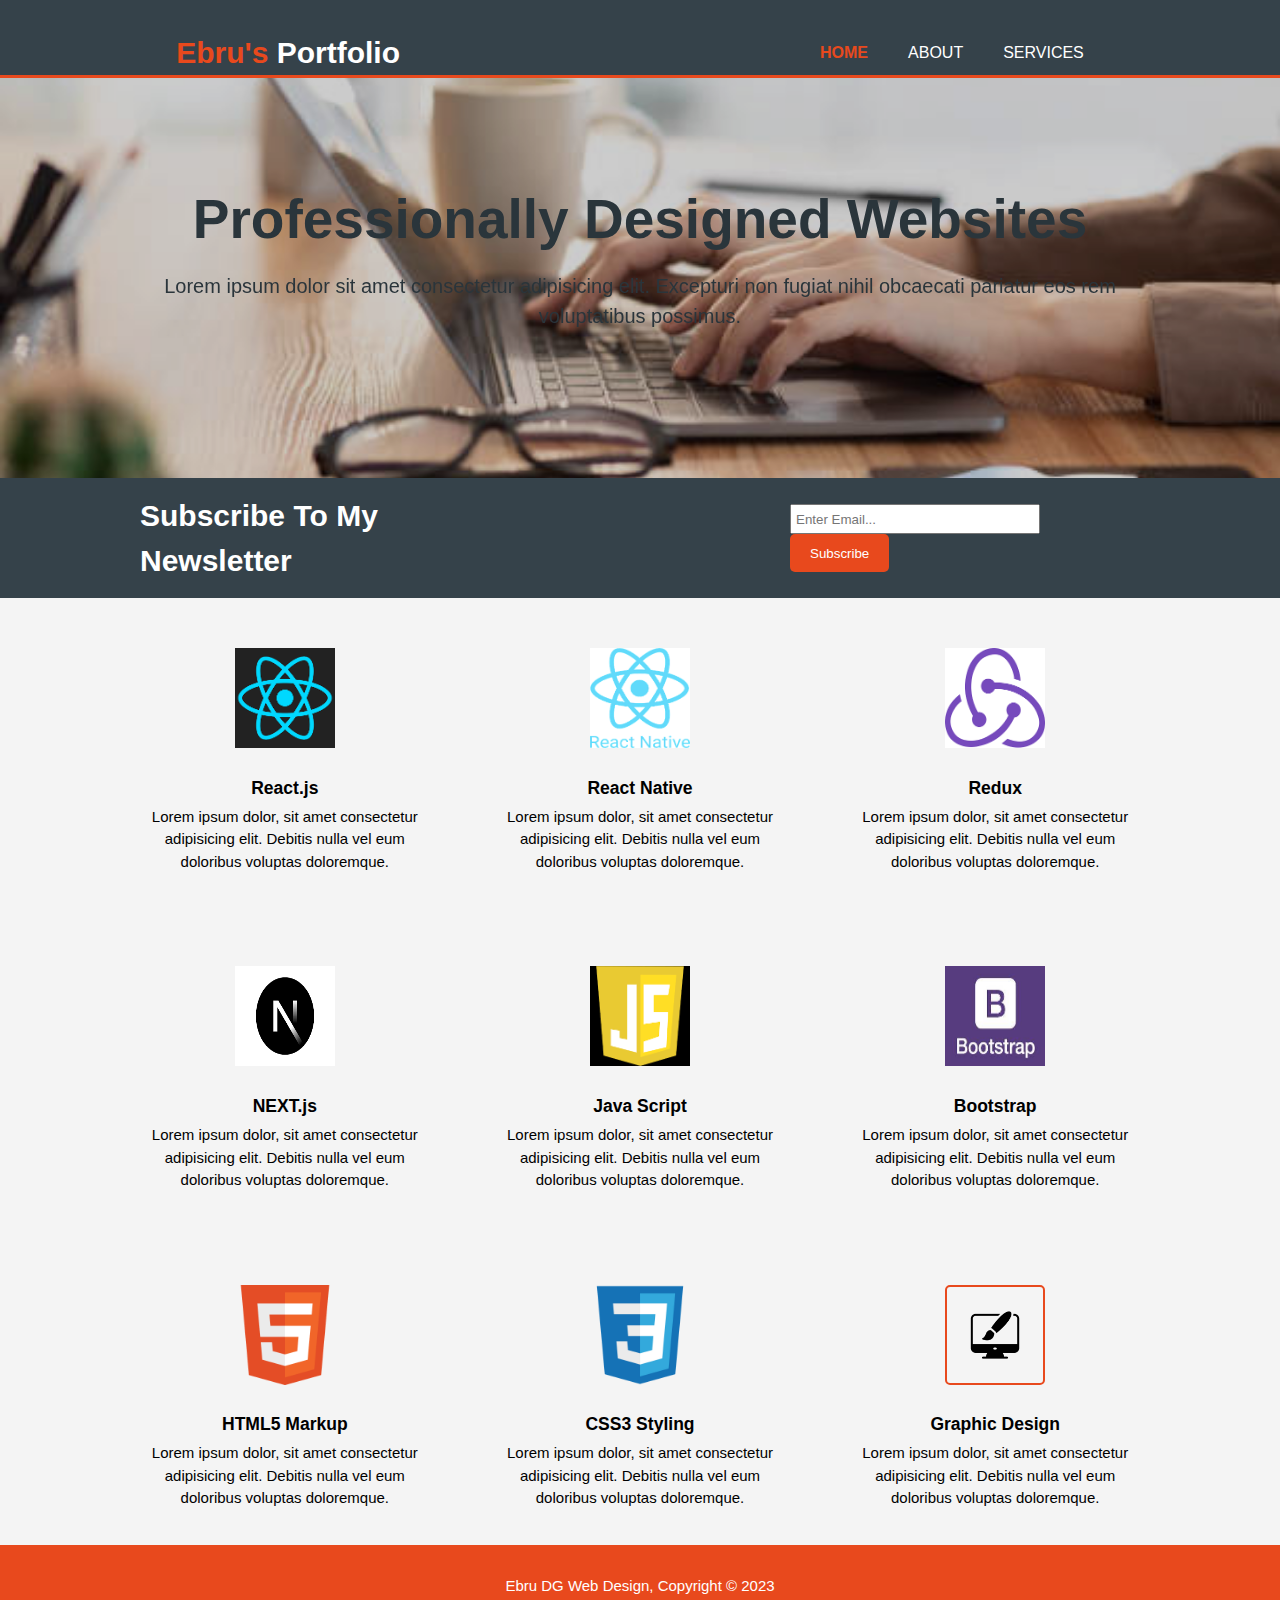
<file: index.html>
<!DOCTYPE html>
<html lang="en">
  <head>
    <meta charset="UTF-8" />
    <meta name="viewport" content="width=device-width, initial-scale=1.0" />
    <meta
      name="description"
      content="Learn projects and experiences of Ebru."
    />
    <meta
      name="keywords"
      content="seo, HTML,CSS,JavaScript,responsive web design"
    />
    <meta name="author" content="Ebru Duzgun Gozmen" />
    <link rel="stylesheet" href="./css/style.css" />
    <title>Portfolio Ebru Duzgun Gozmen | Welcome</title>
  </head>
  <body>
    <!-- header -->
    <header>
      <div class="container-head">
        <div id="branding">
          <h1><span class="highlight">Ebru's</span> Portfolio</h1>
        </div>
        <nav>
          <ul>
            <li class="current"><a href="index.html">Home</a></li>
            <li><a href="about.html">About</a></li>
            <li><a href="services.html">Services</a></li>
          </ul>
        </nav>
      </div>
    </header>
    <!-- part1 -->
    <section id="showcase">
      <div class="container">
        <h1>Professionally Designed Websites</h1>
        <p>
          Lorem ipsum dolor sit amet consectetur adipisicing elit. Excepturi non
          fugiat nihil obcaecati pariatur eos rem voluptatibus possimus.
        </p>
      </div>
    </section>
    <!-- part2 -->
    <section id="newsletter">
      <div class="container container-newsletter">
        <h1>Subscribe To My Newsletter</h1>
        <form action="">
          <input type="email" placeholder="Enter Email..." />
          <button type="submit" class="button_1">Subscribe</button>
        </form>
      </div>
    </section>
    <!-- part3 -->
    <section id="boxes">
      <div class="container container-boxes">
        <div class="box">
          <img src="./img/react.png" alt="React.js" />
          <h3>React.js</h3>
          <p>
            Lorem ipsum dolor, sit amet consectetur adipisicing elit. Debitis
            nulla vel eum doloribus voluptas doloremque.
          </p>
        </div>
        <div class="box">
          <img src="./img/native.png" alt="ReactNative" />
          <h3>React Native</h3>
          <p>
            Lorem ipsum dolor, sit amet consectetur adipisicing elit. Debitis
            nulla vel eum doloribus voluptas doloremque.
          </p>
        </div>
        <div class="box">
          <img src="./img/redux.png" alt="Redux" />
          <h3>Redux</h3>
          <p>
            Lorem ipsum dolor, sit amet consectetur adipisicing elit. Debitis
            nulla vel eum doloribus voluptas doloremque.
          </p>
        </div>
        <div class="box">
          <img src="./img/next.png" alt="next.js" />
          <h3>NEXT.js</h3>
          <p>
            Lorem ipsum dolor, sit amet consectetur adipisicing elit. Debitis
            nulla vel eum doloribus voluptas doloremque.
          </p>
        </div>

        <div class="box">
          <img src="./img/js.png" alt="Html5" />
          <h3>Java Script</h3>
          <p>
            Lorem ipsum dolor, sit amet consectetur adipisicing elit. Debitis
            nulla vel eum doloribus voluptas doloremque.
          </p>
        </div>
        <div class="box">
          <img src="./img/boostrap.png" alt="Bootstrap" />
          <h3>Bootstrap</h3>
          <p>
            Lorem ipsum dolor, sit amet consectetur adipisicing elit. Debitis
            nulla vel eum doloribus voluptas doloremque.
          </p>
        </div>
        <div class="box">
          <img src="./img/logo_html.png" alt="Html5" />
          <h3>HTML5 Markup</h3>
          <p>
            Lorem ipsum dolor, sit amet consectetur adipisicing elit. Debitis
            nulla vel eum doloribus voluptas doloremque.
          </p>
        </div>
        <div class="box">
          <img src="./img/css3.png" alt="Css3" />
          <h3>CSS3 Styling</h3>
          <p>
            Lorem ipsum dolor, sit amet consectetur adipisicing elit. Debitis
            nulla vel eum doloribus voluptas doloremque.
          </p>
        </div>
        <div class="box">
          <img class="box-design" src="./img/graphic.png" alt="Css3" />
          <h3>Graphic Design</h3>
          <p>
            Lorem ipsum dolor, sit amet consectetur adipisicing elit. Debitis
            nulla vel eum doloribus voluptas doloremque.
          </p>
        </div>
      </div>
    </section>
    <!-- footer -->
    <footer>
      <p>Ebru DG Web Design, Copyright &copy; 2023</p>
    </footer>
  </body>
</html>
</file>
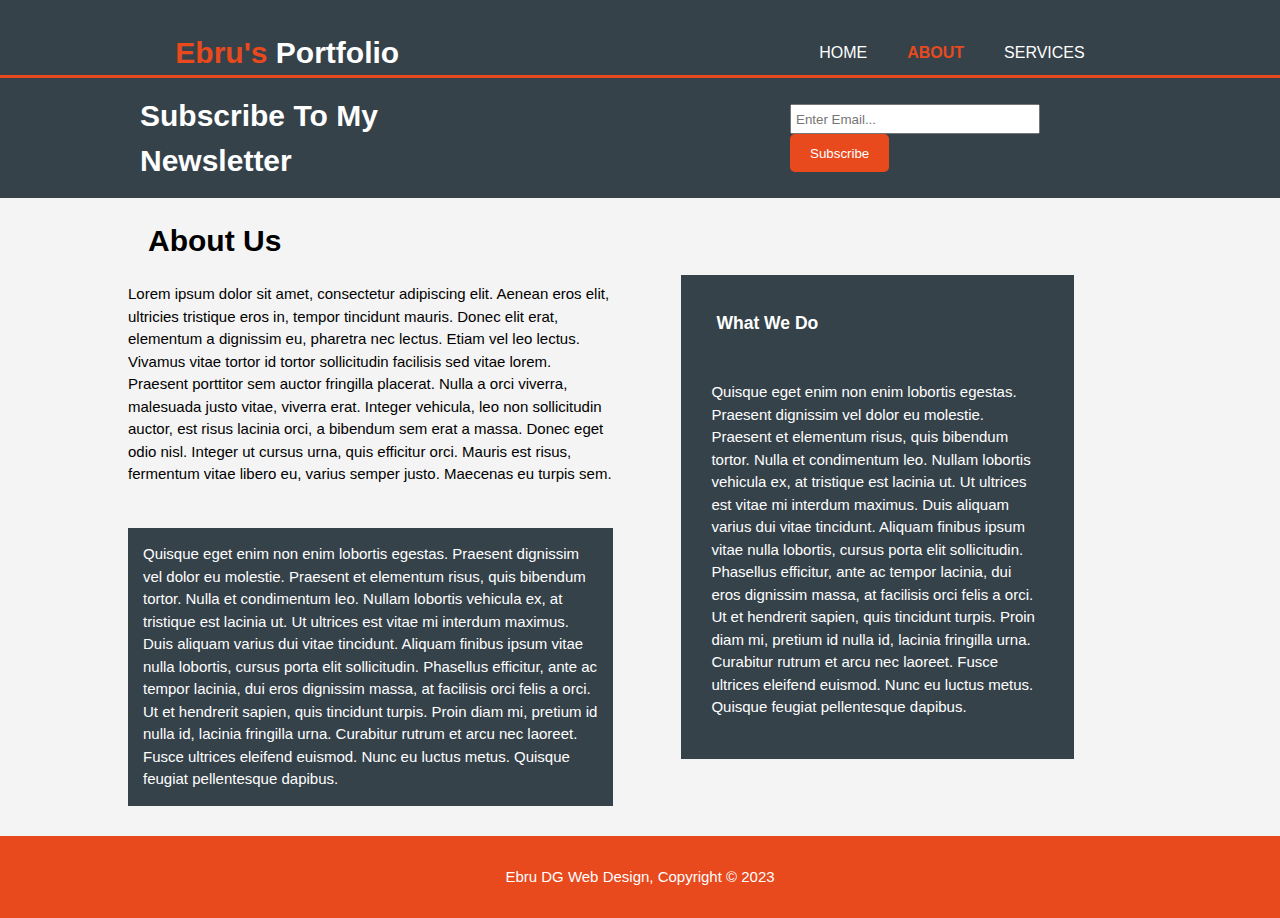
<file: about.html>
<!DOCTYPE html>
<html lang="en">
  <head>
    <meta charset="UTF-8" />
    <meta name="viewport" content="width=device-width, initial-scale=1.0" />
    <meta
      name="description"
      content="Learn projects and experiences of Ebru."
    />
    <meta
      name="keywords"
      content="seo, HTML,CSS,JavaScript,responsive web design"
    />
    <meta name="author" content="Ebru Duzgun Gozmen" />
    <link rel="stylesheet" href="./css/style.css" />
    <title>Portfolio Ebru Duzgun Gozmen | Welcome to About</title>
  </head>
  <body>
    <!-- header -->
    <header>
      <div class="container-head">
        <div id="branding">
          <h1><span class="highlight">Ebru's</span> Portfolio</h1>
        </div>
        <nav>
          <ul>
            <li><a href="index.html">Home</a></li>
            <li class="current"><a href="about.html">About</a></li>
            <li><a href="services.html">Services</a></li>
          </ul>
        </nav>
      </div>
    </header>
    <!-- part1 -->
    <section id="newsletter">
      <div class="container container-newsletter">
        <h1>Subscribe To My Newsletter</h1>
        <form action="">
          <input type="email" placeholder="Enter Email..." />
          <button type="submit" class="button_1">Subscribe</button>
        </form>
      </div>
    </section>
    <!-- part2 -->
    <section id="main">
      <div class="container container-boxes-about">
        <article id="main-col">
          <h1 class="page-title">About Us</h1>
          <p>
            Lorem ipsum dolor sit amet, consectetur adipiscing elit. Aenean eros
            elit, ultricies tristique eros in, tempor tincidunt mauris. Donec
            elit erat, elementum a dignissim eu, pharetra nec lectus. Etiam vel
            leo lectus. Vivamus vitae tortor id tortor sollicitudin facilisis
            sed vitae lorem. Praesent porttitor sem auctor fringilla placerat.
            Nulla a orci viverra, malesuada justo vitae, viverra erat. Integer
            vehicula, leo non sollicitudin auctor, est risus lacinia orci, a
            bibendum sem erat a massa. Donec eget odio nisl. Integer ut cursus
            urna, quis efficitur orci. Mauris est risus, fermentum vitae libero
            eu, varius semper justo. Maecenas eu turpis sem.
          </p>
          <br />

          <p class="dark">
            Quisque eget enim non enim lobortis egestas. Praesent dignissim vel
            dolor eu molestie. Praesent et elementum risus, quis bibendum
            tortor. Nulla et condimentum leo. Nullam lobortis vehicula ex, at
            tristique est lacinia ut. Ut ultrices est vitae mi interdum maximus.
            Duis aliquam varius dui vitae tincidunt. Aliquam finibus ipsum vitae
            nulla lobortis, cursus porta elit sollicitudin. Phasellus efficitur,
            ante ac tempor lacinia, dui eros dignissim massa, at facilisis orci
            felis a orci. Ut et hendrerit sapien, quis tincidunt turpis. Proin
            diam mi, pretium id nulla id, lacinia fringilla urna. Curabitur
            rutrum et arcu nec laoreet. Fusce ultrices eleifend euismod. Nunc eu
            luctus metus. Quisque feugiat pellentesque dapibus.
          </p>
        </article>
        <div>
          <aside id="sidebar" class="dark">
            <h3 class="page-title">What We Do</h3>
            <p class="dark">
              Quisque eget enim non enim lobortis egestas. Praesent dignissim
              vel dolor eu molestie. Praesent et elementum risus, quis bibendum
              tortor. Nulla et condimentum leo. Nullam lobortis vehicula ex, at
              tristique est lacinia ut. Ut ultrices est vitae mi interdum
              maximus. Duis aliquam varius dui vitae tincidunt. Aliquam finibus
              ipsum vitae nulla lobortis, cursus porta elit sollicitudin.
              Phasellus efficitur, ante ac tempor lacinia, dui eros dignissim
              massa, at facilisis orci felis a orci. Ut et hendrerit sapien,
              quis tincidunt turpis. Proin diam mi, pretium id nulla id, lacinia
              fringilla urna. Curabitur rutrum et arcu nec laoreet. Fusce
              ultrices eleifend euismod. Nunc eu luctus metus. Quisque feugiat
              pellentesque dapibus.
            </p>
          </aside>
        </div>
      </div>
    </section>
    <!-- footer -->
    <footer>
      <p>Ebru DG Web Design, Copyright &copy; 2023</p>
    </footer>
  </body>
</html>
</file>
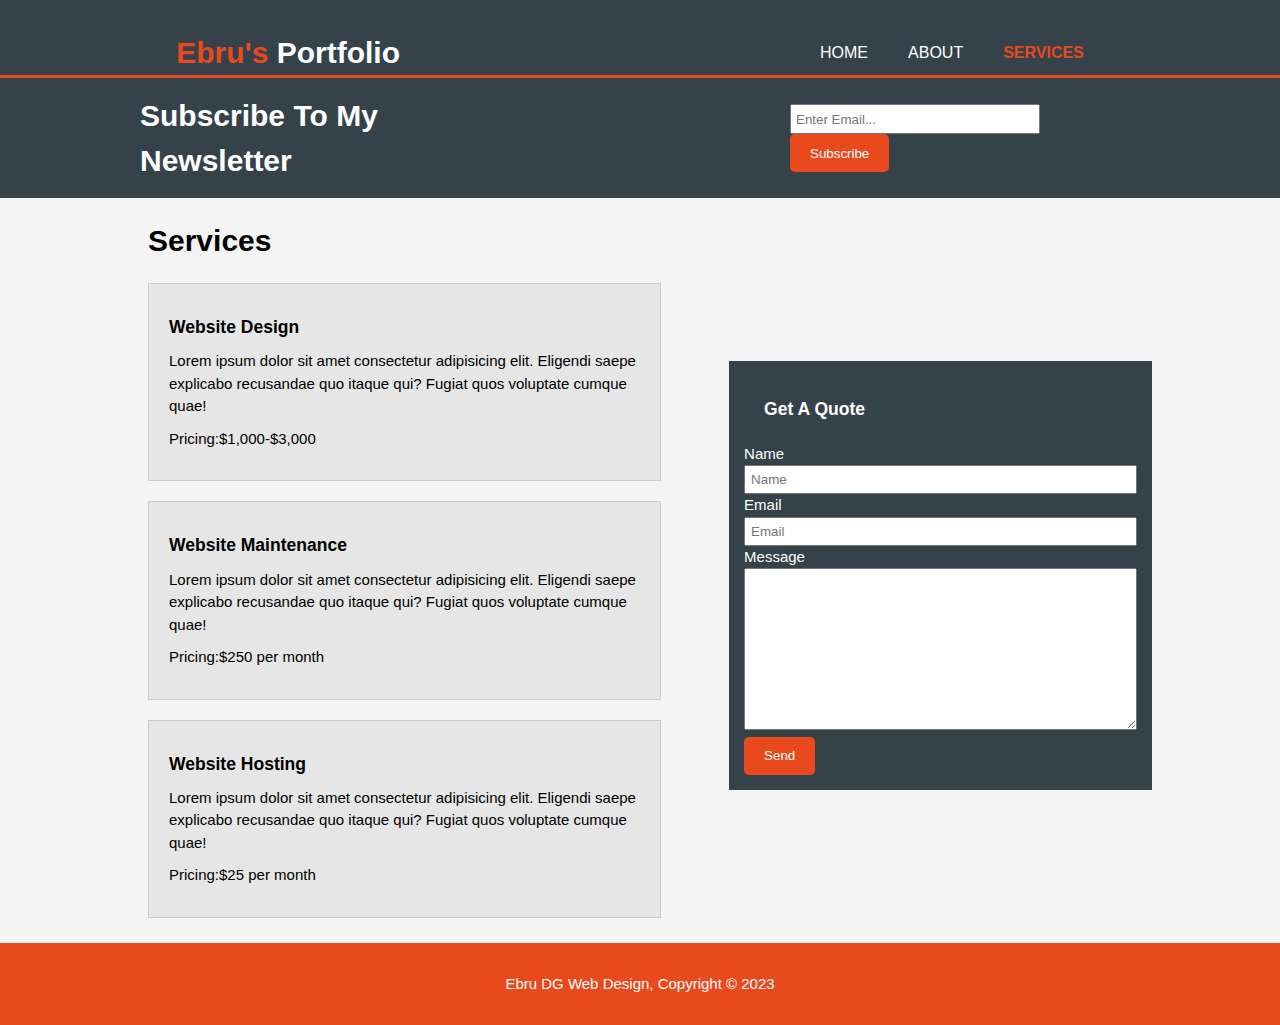
<file: services.html>
<!DOCTYPE html>
<html lang="en">
  <head>
    <meta charset="UTF-8" />
    <meta name="viewport" content="width=device-width, initial-scale=1.0" />
    <meta
      name="description"
      content="Learn projects and experiences of Ebru."
    />
    <meta
      name="keywords"
      content="seo, HTML,CSS,JavaScript,responsive web design"
    />
    <meta name="author" content="Ebru Duzgun Gozmen" />
    <link rel="stylesheet" href="./css/style.css" />
    <title>Portfolio Ebru Duzgun Gozmen | Services</title>
  </head>
  <body>
    <!-- header -->
    <header>
      <div class="container-head">
        <div id="branding">
          <h1><span class="highlight">Ebru's</span> Portfolio</h1>
        </div>
        <nav>
          <ul>
            <li><a href="index.html">Home</a></li>
            <li><a href="about.html">About</a></li>
            <li class="current"><a href="services.html">Services</a></li>
          </ul>
        </nav>
      </div>
    </header>
    <!-- part1 -->
    <section id="newsletter">
      <div class="container container-newsletter">
        <h1>Subscribe To My Newsletter</h1>
        <form action="">
          <input type="email" placeholder="Enter Email..." />
          <button type="submit" class="button_1">Subscribe</button>
        </form>
      </div>
    </section>
    <!-- part2 -->
    <section id="main">
      <div class="container container-boxes-about">
        <article id="main-col">
          <h1 class="page-title">Services</h1>
          <ul id="services">
            <li>
              <h3>Website Design</h3>
              <p>
                Lorem ipsum dolor sit amet consectetur adipisicing elit.
                Eligendi saepe explicabo recusandae quo itaque qui? Fugiat quos
                voluptate cumque quae!
              </p>
              <p>Pricing:$1,000-$3,000</p>
            </li>
            <li>
              <h3>Website Maintenance</h3>
              <p>
                Lorem ipsum dolor sit amet consectetur adipisicing elit.
                Eligendi saepe explicabo recusandae quo itaque qui? Fugiat quos
                voluptate cumque quae!
              </p>
              <p>Pricing:$250 per month</p>
            </li>
            <li>
              <h3>Website Hosting</h3>
              <p>
                Lorem ipsum dolor sit amet consectetur adipisicing elit.
                Eligendi saepe explicabo recusandae quo itaque qui? Fugiat quos
                voluptate cumque quae!
              </p>
              <p>Pricing:$25 per month</p>
            </li>
          </ul>
        </article>

        <aside id="sidebar">
          <div class="dark quote-list">
            <h3 class="page-title">Get A Quote</h3>
            <form class="quote">
              <div>
                <label for="name">Name</label><br />
                <input type="text" name="name" placeholder="Name" />
              </div>
              <div>
                <label for="email">Email</label><br />
                <input type="email" name="email" placeholder="Email" />
              </div>
              <div>
                <label for="message">Message</label><br />
                <textarea name="message" id="" cols="30" rows="10"></textarea>
              </div>
              <button class="button_1" type="submit">Send</button>
            </form>
          </div>
        </aside>
      </div>
    </section>
    <!-- footer -->
    <footer>
      <p>Ebru DG Web Design, Copyright &copy; 2023</p>
    </footer>
  </body>
</html>
</file>
<file: css/style.css>
* {
  margin: 0;
  padding: 0;
  box-sizing: border-box;
}

body {
  font: 15px/1.5 Arial, Helvetica, sans-serif;
  background-color: #f4f4f4;
}
/* .global */
.container {
  width: 80%;
  margin: auto;
  overflow: hidden;
}
ul {
  margin: 0;
  padding: 0;
  display: flex;
  flex-wrap: wrap;
}

.button_1 {
  height: 38px;
  background-color: #e8491d;
  border: 0;
  padding: 0 20px;
  color: white;
  border-radius: 5px;
}

.dark {
  padding: 15px;
  background-color: #35424a;
  color: #ffffff;
  margin: 10px 0;
  display: flex;
  flex-direction: column;
  justify-content: center;
  flex-wrap: wrap;
}
.quote-list {
  min-width: 300px;
  max-width: 500px;
}
li {
  list-style: none;
}
/* header */
header {
  background-color: #35424a;
  color: #ffffff;
  padding-top: 30px;
  min-height: 70px;
  border-bottom: #e8491d 3px solid;
}
header a {
  color: #ffffff;
  text-decoration: none;
  text-transform: uppercase;
  font-size: 16px;
}

header li {
  list-style: none;
  padding: 0 20px;
}
header .highlight,
header .current a {
  color: #e8491d;
  font-weight: bold;
}

.container-head {
  display: flex;
  justify-content: center;
  align-items: center;
  gap: 25rem;
}

header a:hover {
  color: #e8491d;
  font-weight: bold;
}

/* showcase */
#showcase {
  min-height: 400px;
  background-image: url(../img/showcase.jpg);
  background-size: cover;
  background-position: center;
  text-align: center;
  color: #35424a;
  filter: brightness(0.8);
}

#showcase h1 {
  margin-top: 100px;
  font-size: 55px;
  margin-bottom: 10px;
}

#showcase p {
  font-size: 20px;
}
/* newsletter */
#newsletter {
  padding: 15px;
  color: white;
  background: #35424a;
}

.container-newsletter {
  display: flex;
  justify-content: center;
  align-items: center;
  gap: 16rem;
}

#newsletter input[type="email"] {
  padding: 4px;
  height: 30px;
  width: 250px;
}

/* boxes */
#boxes {
  margin-top: 20px;
}
.container-boxes {
  display: flex;
  justify-content: center;
  gap: 3rem;
  flex-wrap: wrap;
}
.container-boxes-about {
  display: flex;
  justify-content: center;
  align-items: center;
  gap: 3rem;
}
.box {
  width: 30%;
  padding: 10px;
  text-align: center;
}
.box img {
  width: 100px;
  height: 100px;
  margin: 20px;
}
.box p {
  margin: 5px;
}

.box-design {
  border: 2px solid #e8491d;
  border-radius: 5px;
}
/* about */

#sidebar {
  margin-left: 20px;
  margin-top: 30px;
  display: flex;
  flex-direction: column;
  flex-wrap: wrap;
}
.page-title {
  margin: 20px;
}
/* services */
#services {
  display: flex;
  flex-direction: column;
  justify-content: center;
  align-items: center;
  margin-left: 20px;
  gap: 15px;
  flex-wrap: wrap;
}
#services h3,
p {
  margin: 10px 0;
}
#services li {
  padding: 20px;
  border: #cccccc solid 1px;
  margin-bottom: 5px;
  background: #e6e6e6;
}
#sidebar {
  width: 80%;
}
#sidebar .quote input,
#sidebar .quote textarea {
  width: 100%;
  padding: 5px;
}
/* footer */
footer {
  padding: 20px;
  margin-top: 20px;
  color: #ffffff;
  background-color: #e8491d;
  text-align: center;
}

@media screen and (max-width: 1165px) {
  /* subscribe */
  .container-newsletter {
    gap: 4rem;
    font-size: medium;
  }
}

@media screen and (max-width: 950px) {
  /* subscribe */
  .container-newsletter {
    gap: 2rem;
    font-size: medium;
  }
  .container-boxes-about {
    flex-wrap: wrap;
  }

  #sidebar {
    width: 100%;
    margin-left: 0;
  }

  .quote-list {
    margin: 0 auto;
  }
}

@media screen and (max-width: 915px) {
  /* subscribe */
  .container-newsletter {
    gap: 1rem;
    font-size: medium;
  }
}

@media screen and (max-width: 768px) {
  /* header */
  header {
    display: flex;
    justify-content: center;
    align-items: center;
  }
  .container-head {
    flex-direction: column;
    gap: 1rem;
    justify-content: left;
  }
  /* subscribe */
  .container-newsletter {
    gap: 5rem;
    font-size: smaller;
  }
  form input {
    margin-bottom: 8px;
  }
  .container-newsletter h1 {
    font-size: 16px;
  }
}

@media screen and (max-width: 896px) {
  /* subscribe */
  form input {
    margin-bottom: 10px;
  }
}

@media screen and (max-width: 550px) {
  /* showcase */
  #showcase h1 {
    margin-top: 20px;
    font-size: 35px;
    margin-bottom: 20px;
  }
  /* subscribe */
  .container-newsletter {
    flex-direction: column;
    justify-content: start;
    align-items: center;
    gap: 5px;
  }
  form input {
    margin-bottom: 10px;
    display: flex;
    justify-content: center;
  }
  .container-boxes {
    display: flex;
    flex-direction: column;
    justify-content: center;
    align-items: center;
  }
  .box {
    width: 100%;
  }
}

@media screen and (max-width: 929px) {
  .container-head {
    gap: 2rem;
  }
}
</file>
